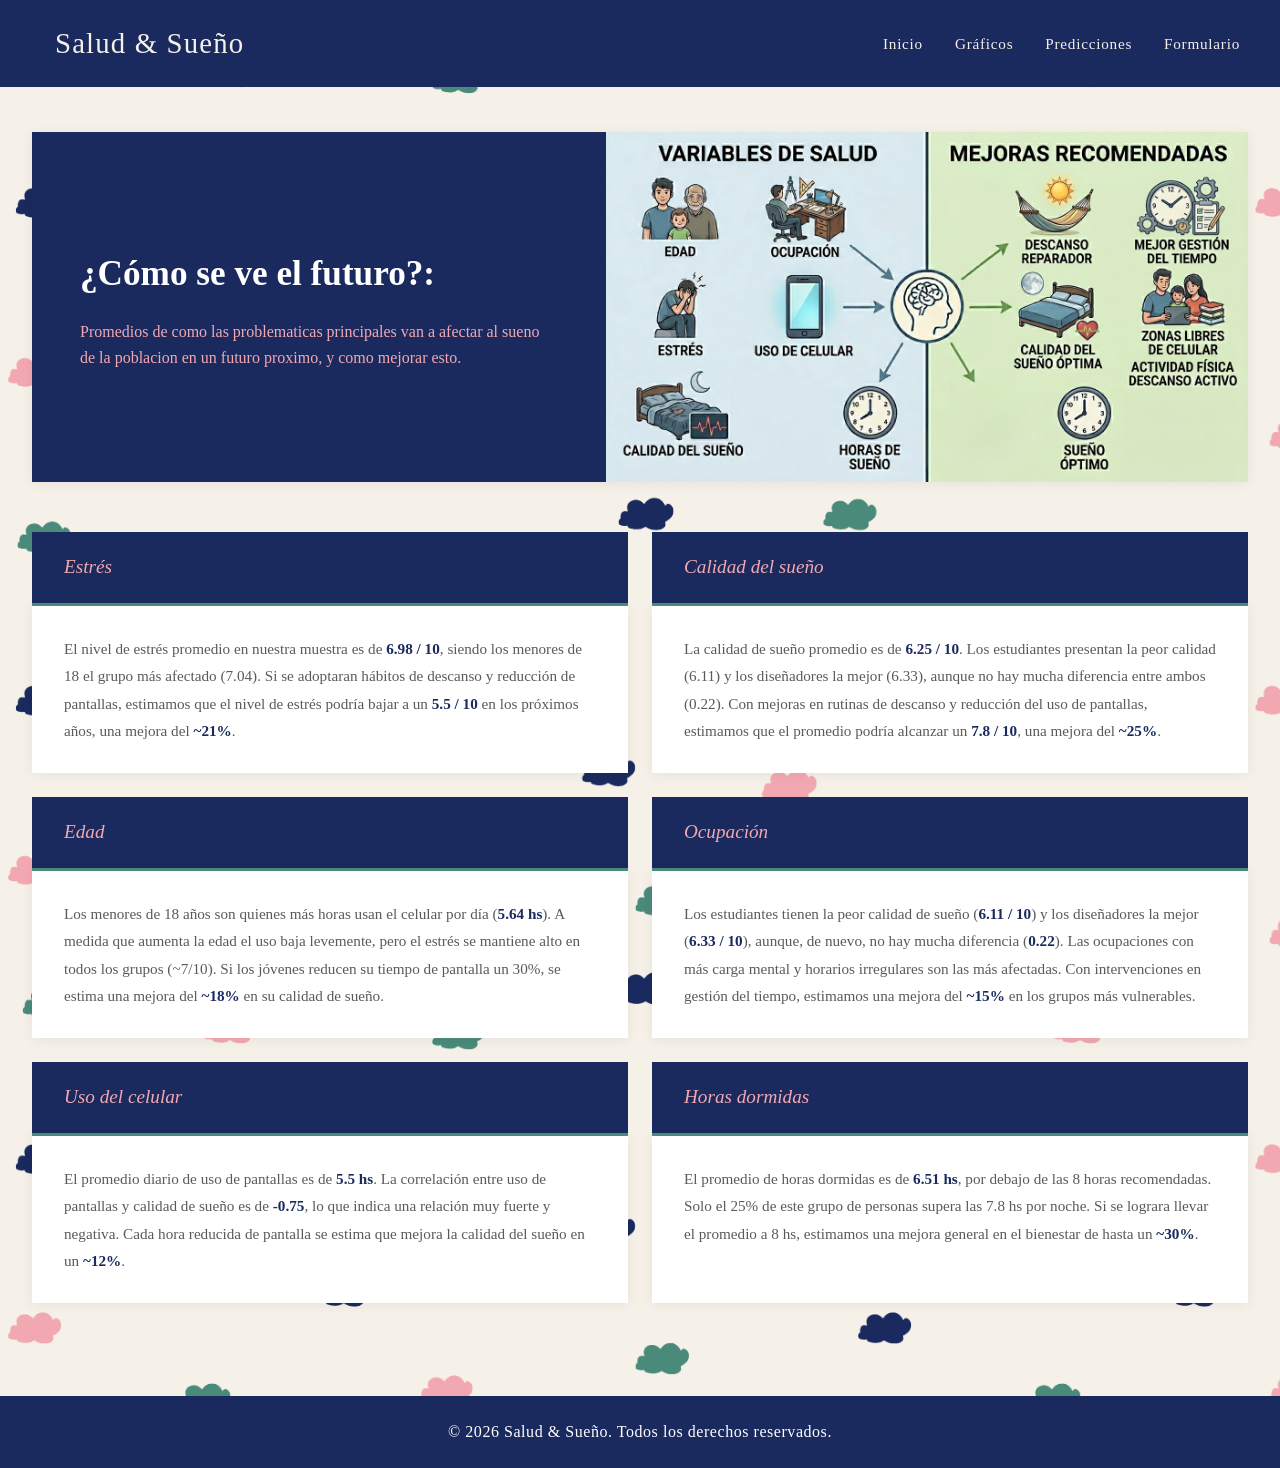
<file: templates/predicciones.html>
<!DOCTYPE html>
<html lang="es">
<head>
  <meta charset="UTF-8" />
  <meta name="viewport" content="width=device-width, initial-scale=1.0"/>
  <title>Predicciones – Salud & Sueño</title>
    <link rel="stylesheet" href="/static/index.css" />
    <link rel="stylesheet" href="/static/predicciones.css" />
</head>
<body>

  <header>
    <nav>
      <h1>Salud & Sueño</h1>
      <ul>
        <li><a href="/">Inicio</a></li>
        <li><a href="/graficos">Gráficos</a></li>
        <li><a href="/predicciones">Predicciones</a></li>
        <li><a href="/formulario">Formulario</a></li>
      </ul>
    </nav>
  </header>

  <main>

    <section class="predicciones">
        <div class="pred-hero">
            <div class="pred-hero-texto">
                <h1>¿Cómo se ve el futuro?:</h1>
                <h2>Promedios de como las problematicas principales van a afectar al sueno de la poblacion en un futuro proximo, y como mejorar esto.</h2>
            </div>
        </div>
        <img class="pred-hero-img" src="/static/predicciones.png" alt="variables de salud y mejoras recomendadas">
    </section>

    <div class="pred-lista">

        <!-- FILA 1 -->
        <div class="pred-fila">

            <div class="pred-bloque">
            <div class="pred-tema">
                <h2>Estrés</h2>
            </div>
            <div class="pred-detalle">
                <p>El nivel de estrés promedio en nuestra muestra es de <span>6.98 / 10</span>, siendo los menores de 18 el grupo más afectado (7.04). Si se adoptaran hábitos de descanso y reducción de pantallas, estimamos que el nivel de estrés podría bajar a un <span>5.5 / 10</span> en los próximos años, una mejora del <span>~21%</span>.</p>
            </div>
            </div>

            <div class="pred-bloque">
            <div class="pred-tema">
                <h2>Calidad del sueño</h2>
            </div>
            <div class="pred-detalle">
                <p>La calidad de sueño promedio es de <span>6.25 / 10</span>. Los estudiantes presentan la peor calidad (6.11) y los diseñadores la mejor (6.33), aunque no hay mucha diferencia entre ambos (0.22). Con mejoras en rutinas de descanso y reducción del uso de pantallas, estimamos que el promedio podría alcanzar un <span>7.8 / 10</span>, una mejora del <span>~25%</span>.</p>
            </div>
            </div>

        </div>

        <!-- FILA 2 -->
        <div class="pred-fila">

            <div class="pred-bloque">
            <div class="pred-tema">
                <h2>Edad</h2>
            </div>
            <div class="pred-detalle">
                <p>Los menores de 18 años son quienes más horas usan el celular por día (<span>5.64 hs</span>). A medida que aumenta la edad el uso baja levemente, pero el estrés se mantiene alto en todos los grupos (~7/10). Si los jóvenes reducen su tiempo de pantalla un 30%, se estima una mejora del <span>~18%</span> en su calidad de sueño.</p>
            </div>
            </div>

            <div class="pred-bloque">
            <div class="pred-tema">
                <h2>Ocupación</h2>
            </div>
            <div class="pred-detalle">
                <p>Los estudiantes tienen la peor calidad de sueño (<span>6.11 / 10</span>) y los diseñadores la mejor (<span>6.33 / 10</span>), aunque, de nuevo, no hay mucha diferencia (<span>0.22</span>). Las ocupaciones con más carga mental y horarios irregulares son las más afectadas. Con intervenciones en gestión del tiempo, estimamos una mejora del <span>~15%</span> en los grupos más vulnerables.</p>
            </div>
            </div>

        </div>

        <!-- FILA 3 -->
        <div class="pred-fila">

            <div class="pred-bloque">
            <div class="pred-tema">
                <h2>Uso del celular</h2>
            </div>
            <div class="pred-detalle">
                <p>El promedio diario de uso de pantallas es de <span>5.5 hs</span>. La correlación entre uso de pantallas y calidad de sueño es de <span>-0.75</span>, lo que indica una relación muy fuerte y negativa. Cada hora reducida de pantalla se estima que mejora la calidad del sueño en un <span>~12%</span>.</p>
            </div>
            </div>

            <div class="pred-bloque">
            <div class="pred-tema">
                <h2>Horas dormidas</h2>
            </div>
            <div class="pred-detalle">
                <p>El promedio de horas dormidas es de <span>6.51 hs</span>, por debajo de las 8 horas recomendadas. Solo el 25% de este grupo de personas supera las 7.8 hs por noche. Si se lograra llevar el promedio a 8 hs, estimamos una mejora general en el bienestar de hasta un <span>~30%</span>.</p>
            </div>
            </div>

        </div>

    </div>

  </main>

  <footer>
    <p class="footer">&copy; 2026 Salud & Sueño. Todos los derechos reservados.</p>
  </footer>

</body>
</html>
</file>
<file: static/index.css>
/* - Variables - */
:root {
 --azul: #1a2a5e;
 --verde: #4a8a7a;
 --rosa: #f2a8b0;
 --beige: #f5f0e8;
 --beige-oscuro: #ebe4d5;
 --blanco: #ffffff;
 --texto: #2a2a2a;
 --texto-suave: #5a5a5a;
}


/* - Base - */
* {
 margin: 0;
 padding: 0;
 box-sizing: border-box;
}


body {
 font-family: Georgia, serif;
 background-image: url('fondo.png');
 background-size: 1700px;
 color: var(--texto);
 line-height: 1.7;
}


/* - Header - */
header {
 background-color: var(--azul);
 padding: 1.2rem 2.5rem;
 position: sticky;
 z-index: 100;
 top: 0;
}


nav {
 display: flex;
 justify-content: space-between;
 align-items: center;
 padding-left: 15px;
}


nav h1 {
 color: var(--beige);
 font-size: 1.8rem;
 font-family: Georgia, serif;
 letter-spacing: 0.04em;
 font-weight: normal;
}


nav ul {
 list-style: none;
 display: flex;
 gap: 2rem;
}


nav ul li a {
 color: var(--beige);
 text-decoration: none;
 font-size: 0.95rem;
 letter-spacing: 0.05em;
 transition: color 0.2s;
}


nav ul li a:hover {
 color: var(--rosa);
}


/* - Hero - */
.hero {
 background-color: var(--azul);
 color: white;
 padding: 9rem 3rem 4rem;
}


.imagen-hero{
 width: 700px;
 height: 500px;
}


.separador-hero{
 display: flex;
 flex-direction: row;
}


.hero-inner {
 max-width: 800px;
 margin: 0 auto;
 border-left: 3px solid var(--rosa);
 padding-left: 1.8rem;
}


.hero h1 {
 font-size: clamp(1.5rem, 3vw, 2.2rem);
 margin-bottom: 1.2rem;
 line-height: 1.35;
}


.hero h2 {
 font-size: 1.1rem;
 color: var(--rosa);
 line-height: 1.6;
}


/* - Main - */
main {
 max-width: 1550px;
 margin: 0 auto;
 padding: 2.8rem 2rem 2.8rem;
}


/* - Seccions - */
section {
 background-color: var(--blanco);
 padding: 2rem 2.2rem;
 box-shadow: 0 2px 12px rgba(0, 0, 0, 0.06);
}


.objetivos {
 border-top: 3px solid var(--verde);
}


.problematicas {
 border-top: 3px solid var(--verde);
 border-left: 3px solid var(--verde);
 padding-bottom: 55px;
}


h3 {
 font-size: 1.05rem;
 color: var(--azul);
 margin-bottom: 0.7rem;
 text-transform: uppercase;
 letter-spacing: 0.06em;
}


p {
 font-size: 1rem;
 color: var(--texto-suave);
}


/* - Boton - */
.btn-container {
 margin-top: 2.5rem;
}


.btn-graficos {
 background-color: var(--azul);
 color: white;
 border: none;
 padding: 0.8rem 2.8rem;
 font-size: 0.95rem;
 font-family: Georgia, serif;
 letter-spacing: 0.08em;
 border-radius: 8px;
 cursor: pointer;
 transition: background-color 0.2s, transform 0.15s;
}


.btn-graficos:hover {
 background-color: var(--verde);
 transform: translateY(-2px);
}


/* - Footer - */
.footer{
 font-size: 1rem;
 color: var(--blanco);
}


footer {
 background-color: var(--azul);
 color: var(--beige);
 text-align: center;
 padding: 1.4rem;
 font-size: 0.85rem;
 letter-spacing: 0.04em;
}


/* - Responsive - */
@media (max-width: 600px) {
 .hero {
   padding: 3.5rem 1.5rem 3rem;
 }


 main {
   padding: 2.5rem 1.5rem 4rem;
 }


 section {
   padding: 1.6rem 1.5rem;
 }
}


.divider {
 border: none;
 border-top: 1px solid var(--beige-oscuro);
 margin: 1.5rem 0;
}


.problematicas h4 {
 font-size: 1rem;
 color: var(--azul);
 font-weight: normal;
 font-style: italic;
 margin-bottom: 1.2rem;
}


.problematicas p {
 margin-bottom: 1.2rem;
}


.formulario {
 border-top: 3px solid var(--verde);
}


.formulario p {
 margin-bottom: 1.2rem;
}


.separador-objetivos-formulario{
 display: flex;
 flex-direction: row;
}


.objetivos-formulario{
 width: 900px;
}
</file>
<file: static/predicciones.css>
/* Hero */
.predicciones{
  display: flex;
  flex-direction: row;
  padding: 0px;
}

.pred-hero {
  background-color: var(--azul);
  color: white;
  padding: 4rem 3rem 4rem;
  display: flex;
  flex-direction: row;
  align-items: center;
  gap: 2rem;
}

.pred-hero-texto {
  flex: 1;
}

.pred-hero-texto h1 {
  font-size: clamp(1.5rem, 3vw, 2.2rem);
  margin-bottom: 1rem;
}

.pred-hero-texto h2 {
  font-size: 1rem;
  font-weight: 400;
  color: var(--rosa);
  line-height: 1.6;
}

.pred-hero-img {
  width: 700px;
  height: 350px;
}

/* Grilla 2 columnas 3 filas */
.pred-lista {
  display: flex;
  flex-direction: column;
  gap: 1.5rem;
  padding-bottom: 3rem;
  margin-top: 50px;
}

.pred-fila {
  display: grid;
  grid-template-columns: 1fr 1fr;
  gap: 1.5rem;
}

/* Bloque */
.pred-bloque {
  display: flex;
  flex-direction: column;
}

.pred-tema {
  background-color: var(--azul);
  padding: 1.2rem 2rem;
}

.pred-tema h2 {
  font-size: 1.2rem;
  font-weight: normal;
  font-style: italic;
  color: var(--rosa);
  margin: 0;
}

.pred-detalle {
  background-color: var(--blanco);
  padding: 1.8rem 2rem;
  border-top: 3px solid var(--verde);
  box-shadow: 0 2px 12px rgba(0, 0, 0, 0.06);
  flex: 1;
}

.pred-detalle p {
  color: var(--texto-suave);
  font-size: 0.95rem;
  line-height: 1.8;
}

.pred-detalle span {
  font-weight: bold;
  color: var(--azul);
}

/* Responsive */
@media (max-width: 700px) {
  .pred-fila {
    grid-template-columns: 1fr;
  }

  .pred-hero {
    flex-direction: column;
  }

  .pred-hero-img {
    width: 100%;
    height: 220px;
  }
}
</file>
